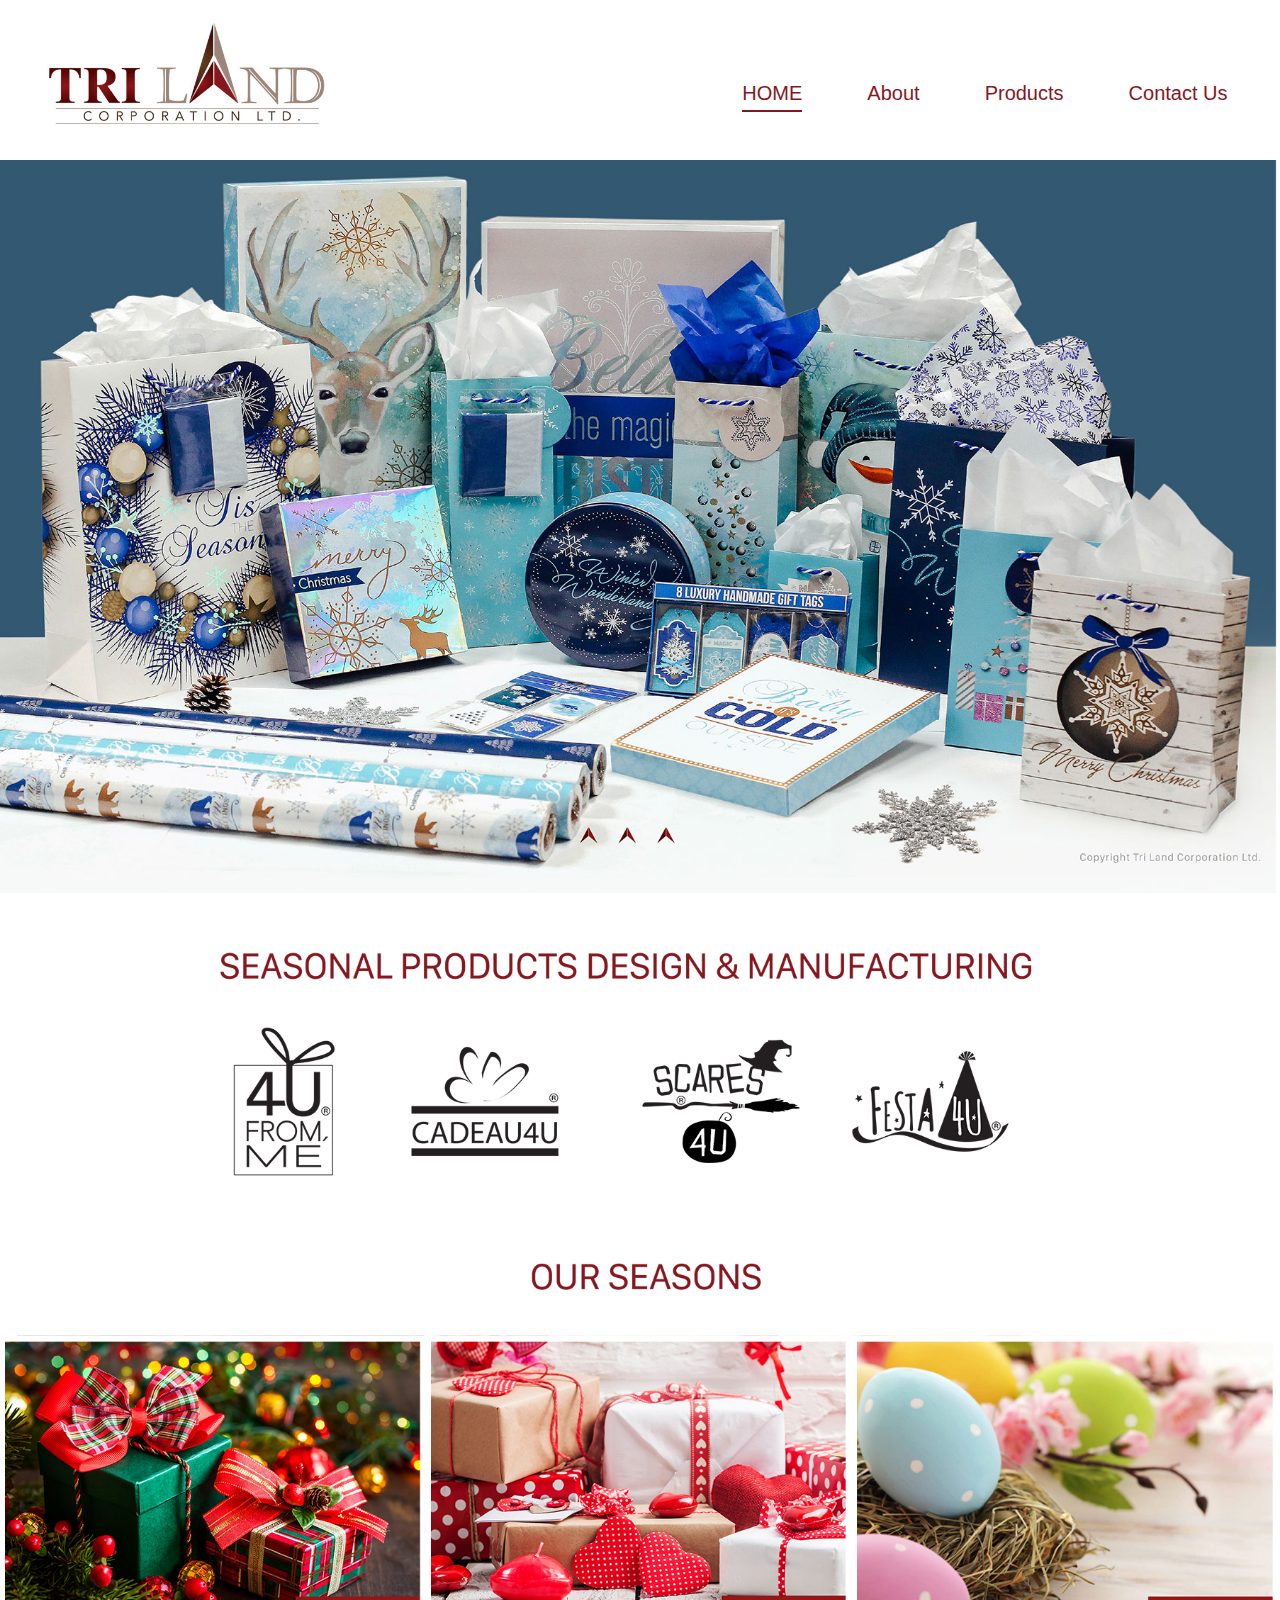
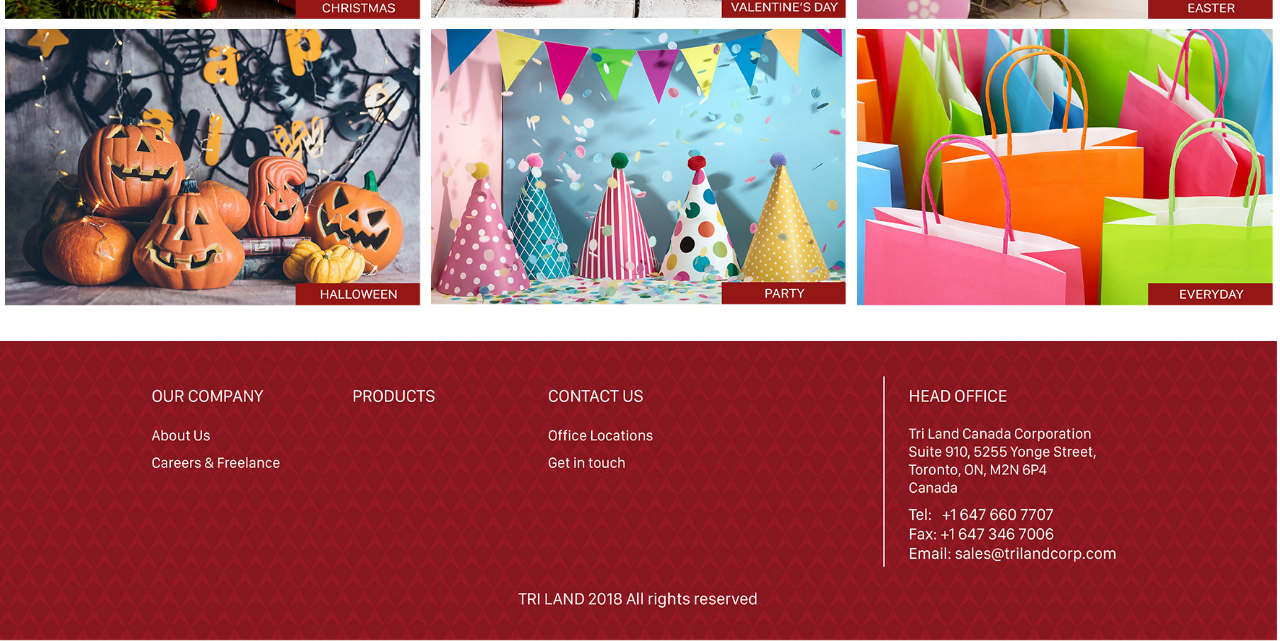
<file: triLand/index.html>
<!DOCTYPE html>
<html lang="en">
<head>
    <meta charset="UTF-8">
    <title>home</title>
    <link type="text/css" href="assets/css/base.css" rel="stylesheet">
    <link type="text/css" href="assets/css/main.css" rel="stylesheet">
</head>
<body>

<div class="header">
    <div class="mw clearfix">

        <img src="assets/img/logo.jpg" />

        <div class="right">
            <a href="index.html" class="active"><span>HOME</span></a>
            <a href="about.html"><span>About</span></a>
            <a href="products.html"><span>Products</span></a>
            <a href="contact.html"><span>Contact Us</span></a>
        </div>

    </div>
</div>

<div class="main">

         <img class="full-img" src="assets/img/home_09.jpg"/>



        <img class="full-img" src="assets/img/home_12.png"/>


    <ul class="season-list clearfix">

        <li>
            <img src="assets/img/season%20(1).png"/>
        </li>
        <li>
            <img src="assets/img/season%20(2).png"/>
        </li>
        <li>
            <img src="assets/img/season%20(3).png"/>
        </li>
        <li>
            <img src="assets/img/season%20(4).png"/>
        </li>
        <li>
            <img src="assets/img/season%20(5).png"/>
        </li>
        <li>
            <img src="assets/img/season%20(6).png"/>
        </li>


   </ul>


</div>

<div class="footer">

    <img class="full-img" src="assets/img/home_18.jpg"/>

</div>

<script src="assets/lib/jquery.js"></script>

</body>
</html>
</file>
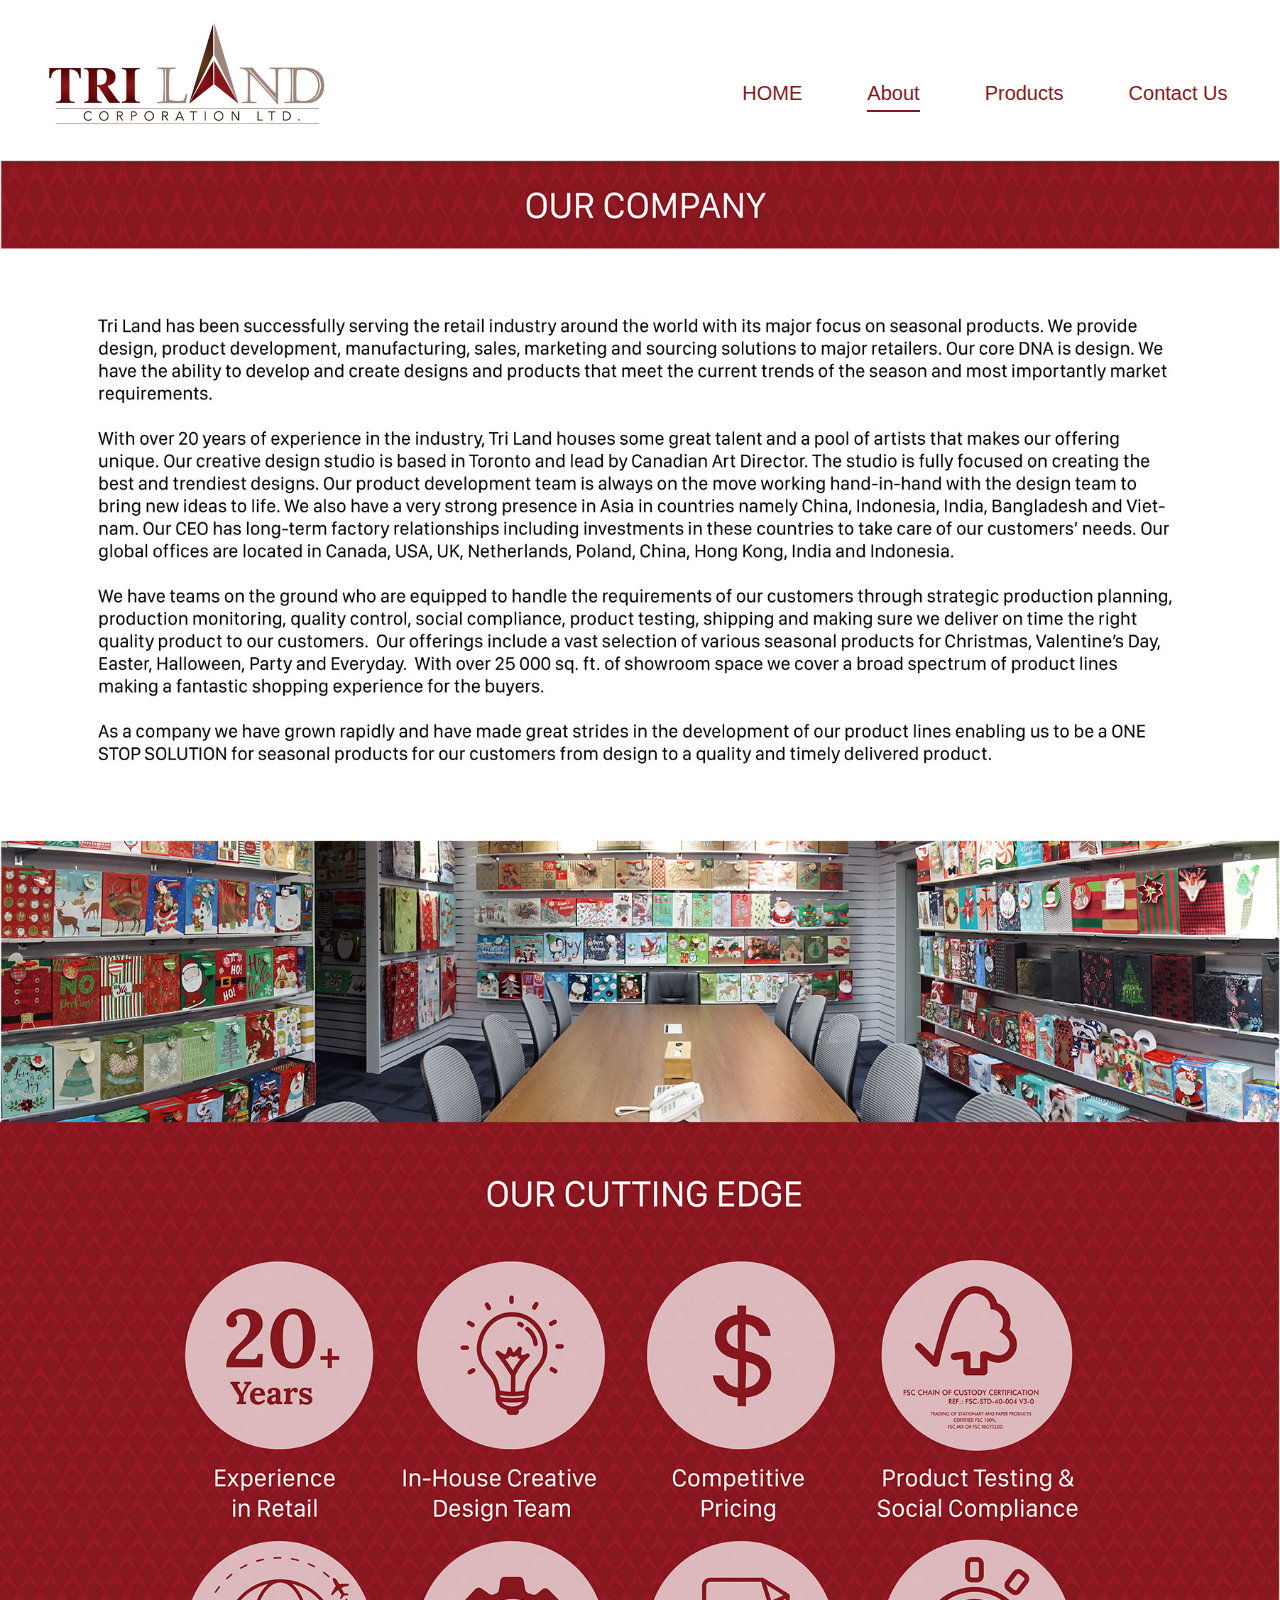
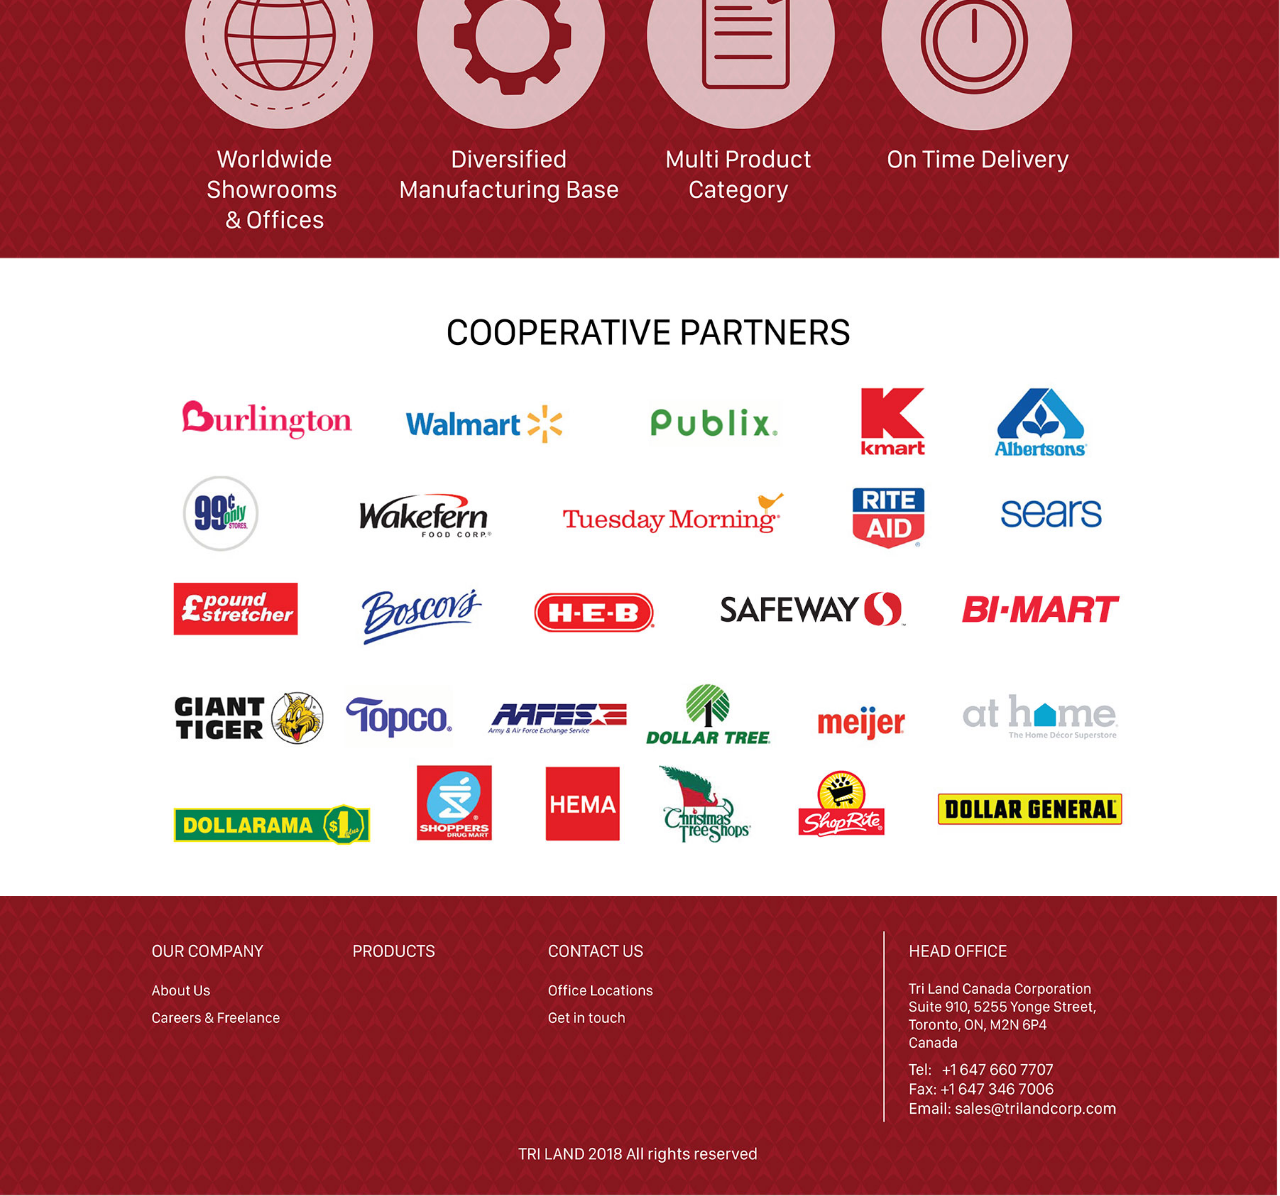
<file: triLand/about.html>
<!DOCTYPE html>
<html lang="en">
<head>
    <meta charset="UTF-8">
    <title>about</title>
    <link type="text/css" href="assets/css/base.css" rel="stylesheet">
    <link type="text/css" href="assets/css/main.css" rel="stylesheet">
</head>
<body>

<div class="header">
    <div class="mw clearfix">

        <img src="assets/img/logo.jpg" />

        <div class="right">
            <a href="index.html"><span>HOME</span></a>
            <a href="about.html" class="active"><span>About</span></a>
            <a href="products.html"><span>Products</span></a>
            <a href="contact.html"><span>Contact Us</span></a>
        </div>

    </div>
</div>

<div class="main">

         <img class="full-img" src="assets/img/company_05.jpg"/>

        <img class="full-img" src="assets/img/company_08.jpg"/>

        <img class="full-img" src="assets/img/company_11.jpg"/>


</div>

<div class="footer">

    <img class="full-img" src="assets/img/home_18.jpg"/>

</div>

<script src="assets/lib/jquery.js"></script>

</body>
</html>
</file>
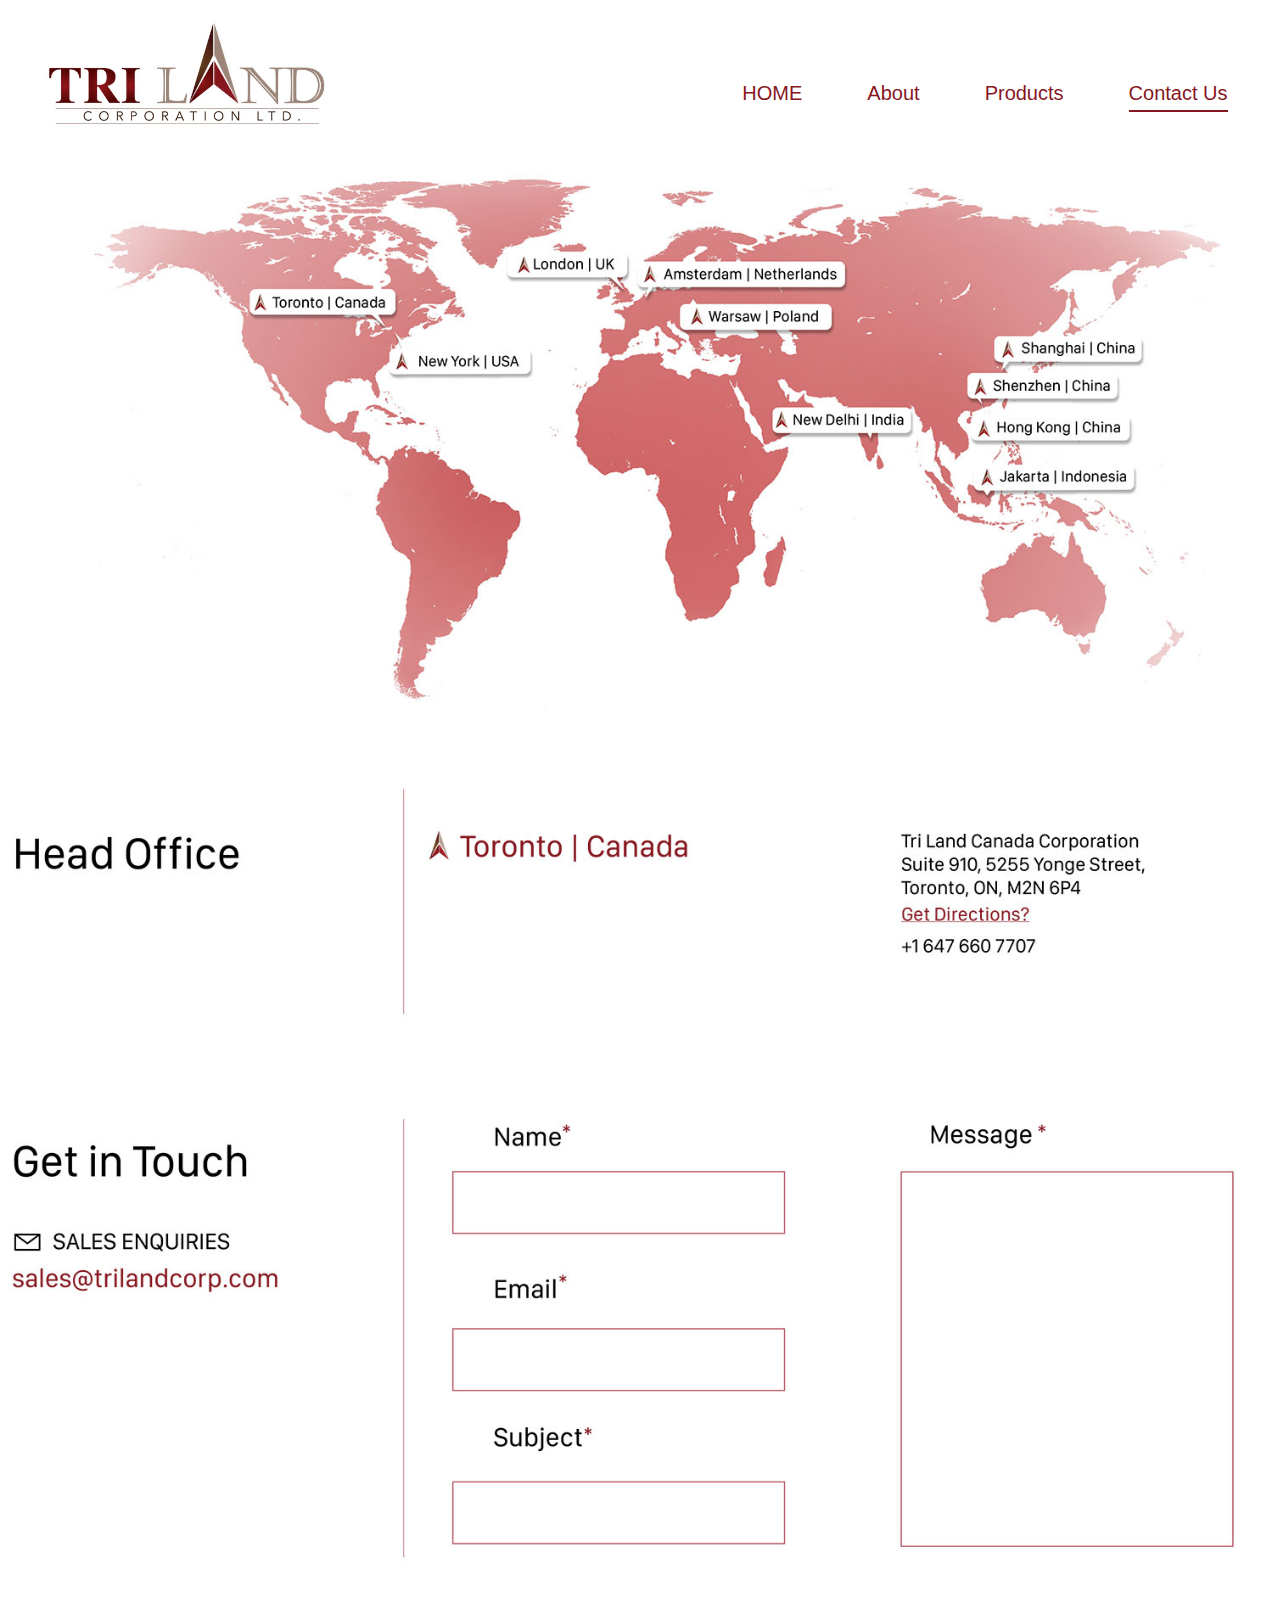
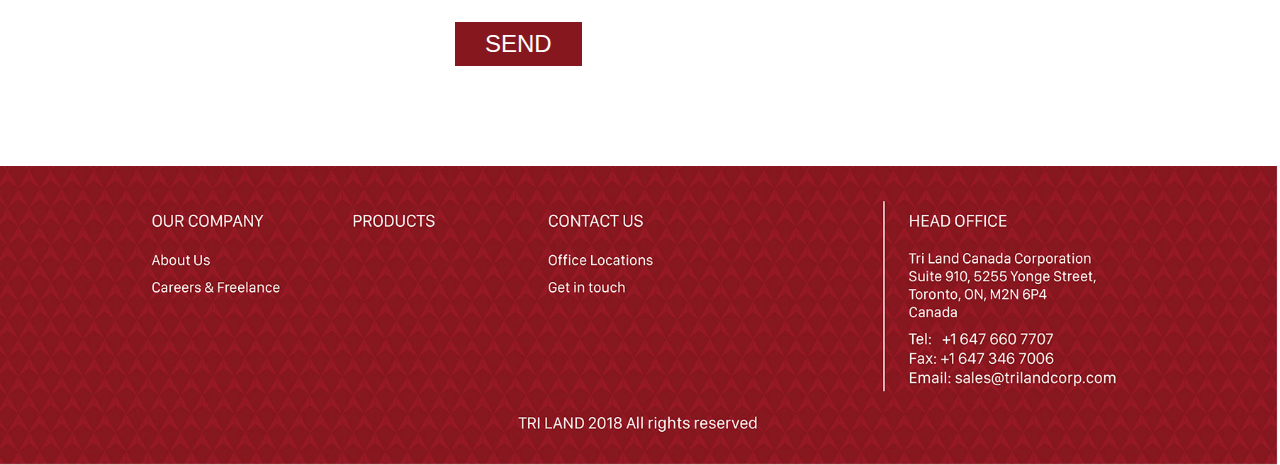
<file: triLand/contact.html>
<!DOCTYPE html>
<html lang="en">
<head>
    <meta charset="UTF-8">
    <title>contact</title>
    <link type="text/css" href="assets/css/base.css" rel="stylesheet">
    <link type="text/css" href="assets/css/main.css" rel="stylesheet">
</head>
<body>

<div class="header">
    <div class="mw clearfix">

        <img src="assets/img/logo.jpg" />

        <div class="right">
            <a href="index.html"><span>HOME</span></a>
            <a href="about.html"><span>About</span></a>
            <a href="products.html"><span>Products</span></a>
            <a href="contact.html" class="active"><span>Contact Us</span></a>
        </div>

    </div>
</div>

<div class="main">

    <div class="mw" style="width:1300px;">

        <img class="full-img" src="assets/img/contact_05.jpg"/>
        <img class="full-img" src="assets/img/contact_08.jpg"/>

        <div style="position: relative;">
            <img class="full-img" src="assets/img/contact_11.jpg"/>

            <div class="form-col">
                <div><input type="text"></div>

                <div><input type="text"></div>

                <div><input type="text"></div>

            </div>

            <div class="message-col">
                <textarea></textarea>
            </div>


            <button class="send-btn" type="button">SEND</button>

        </div>


    </div>



</div>

<div class="footer">

    <img class="full-img" src="assets/img/home_18.jpg"/>

</div>

<script src="assets/lib/jquery.js"></script>

</body>
</html>
</file>
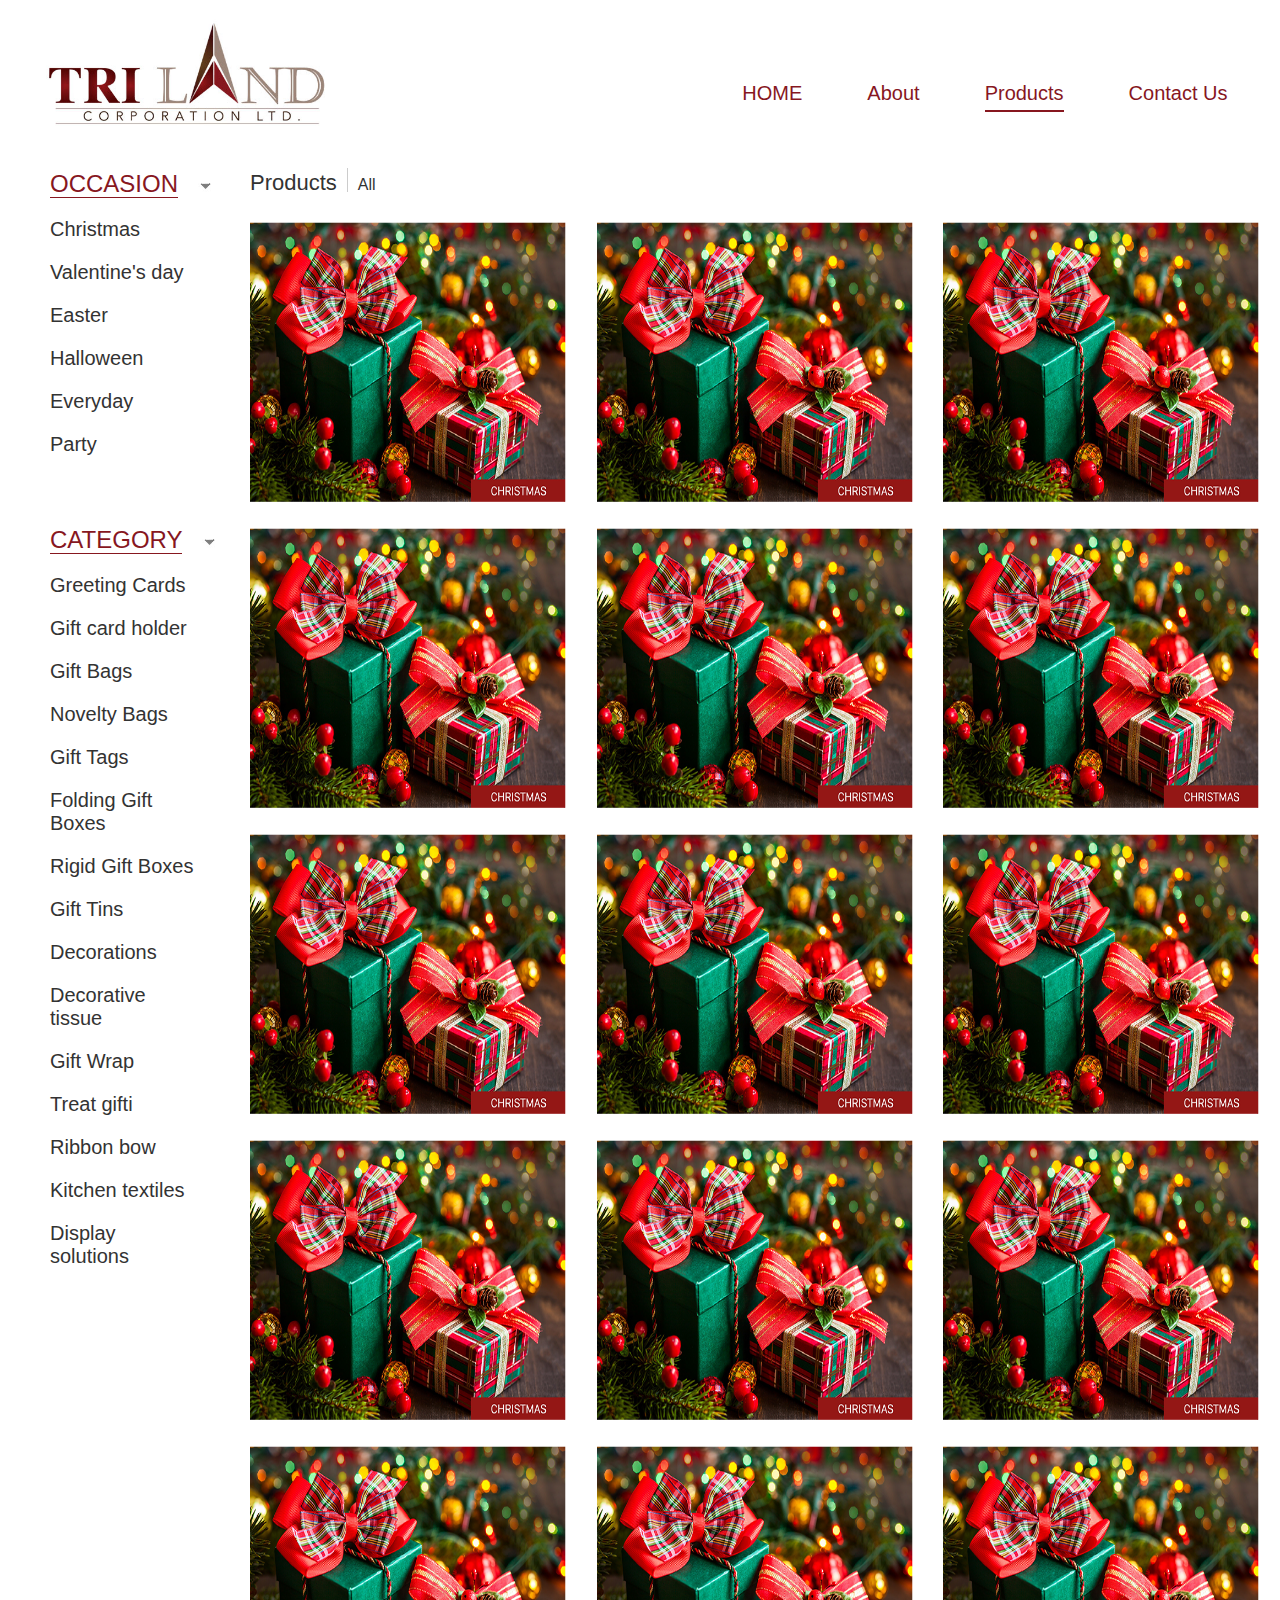
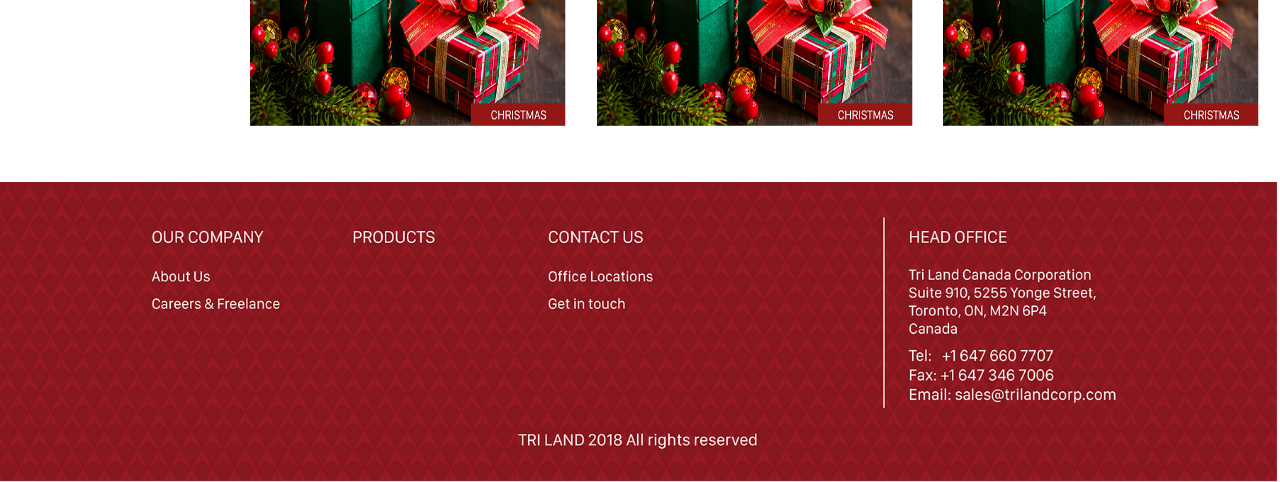
<file: triLand/products.html>
<!DOCTYPE html>
<html lang="en">
<head>
    <meta charset="UTF-8">
    <title>product</title>
    <link type="text/css" href="assets/css/base.css" rel="stylesheet">
    <link type="text/css" href="assets/css/main.css" rel="stylesheet">
</head>
<body>

<div class="header">
    <div class="mw clearfix">

        <img src="assets/img/logo.jpg" />

        <div class="right">
            <a href="index.html"><span>HOME</span></a>
            <a href="about.html"><span>About</span></a>
            <a href="products.html" class="active"><span>Products</span></a>
            <a href="contact.html"><span>Contact Us</span></a>
        </div>

    </div>
</div>

<div class="main">

    <div class="mw product-col clearfix">

        <div class="left-col">

        <div class="parent-list">
            <div class="top"><span>OCCASION</span><img src="assets/img/jiantou.jpg"/></div>
            <div class="child-list">
                <a href="###">Christmas</a>
                <a href="###">Valentine's day</a>
                <a href="###">Easter</a>
                <a href="###">Halloween</a>
                <a href="###">Everyday</a>
                <a href="###">Party</a>
            </div>
        </div>

        <div class="parent-list">
            <div class="top"><span>CATEGORY</span><img src="assets/img/jiantou.jpg"/></div>
            <div class="child-list">
                <a href="###">Greeting Cards</a>
                <a href="###">Gift card holder</a>
                <a href="###">Gift Bags</a>
                <a href="###">Novelty Bags</a>
                <a href="###">Gift Tags</a>
                <a href="###">Folding Gift Boxes</a>

                <a href="###">Rigid Gift Boxes</a>
                <a href="###">Gift Tins</a>
                <a href="###">Decorations</a>
                <a href="###">Decorative tissue</a>
                <a href="###">Gift Wrap</a>
                <a href="###">Treat gifti</a>

                <a href="###">Ribbon bow</a>
                <a href="###">Kitchen textiles</a>
                <a href="###">Display solutions</a>

            </div>
        </div>

        </div>

        <div class="right-col">

            <div class="title-col">
                <span class="first">Products</span><span class="line"></span><span class="second">All</span>
            </div>

            <ul>
                <li><img src="assets/img/season%20(1).png"/></li>
                <li><img src="assets/img/season%20(1).png"/></li>
                <li><img src="assets/img/season%20(1).png"/></li>
                <li><img src="assets/img/season%20(1).png"/></li>
                <li><img src="assets/img/season%20(1).png"/></li>
                <li><img src="assets/img/season%20(1).png"/></li>
                <li><img src="assets/img/season%20(1).png"/></li>
                <li><img src="assets/img/season%20(1).png"/></li>
                <li><img src="assets/img/season%20(1).png"/></li>
                <li><img src="assets/img/season%20(1).png"/></li>
                <li><img src="assets/img/season%20(1).png"/></li>
                <li><img src="assets/img/season%20(1).png"/></li>
                <li><img src="assets/img/season%20(1).png"/></li>
                <li><img src="assets/img/season%20(1).png"/></li>
                <li><img src="assets/img/season%20(1).png"/></li>
            </ul>

        </div>


    </div>


</div>

<div class="footer">

    <img class="full-img" src="assets/img/home_18.jpg"/>

</div>

<script src="assets/lib/jquery.js"></script>

<script>

    $(".product-col .left-col .top").click(function()
    {
        $(this).next().toggle();
    });

</script>

</body>
</html>
</file>
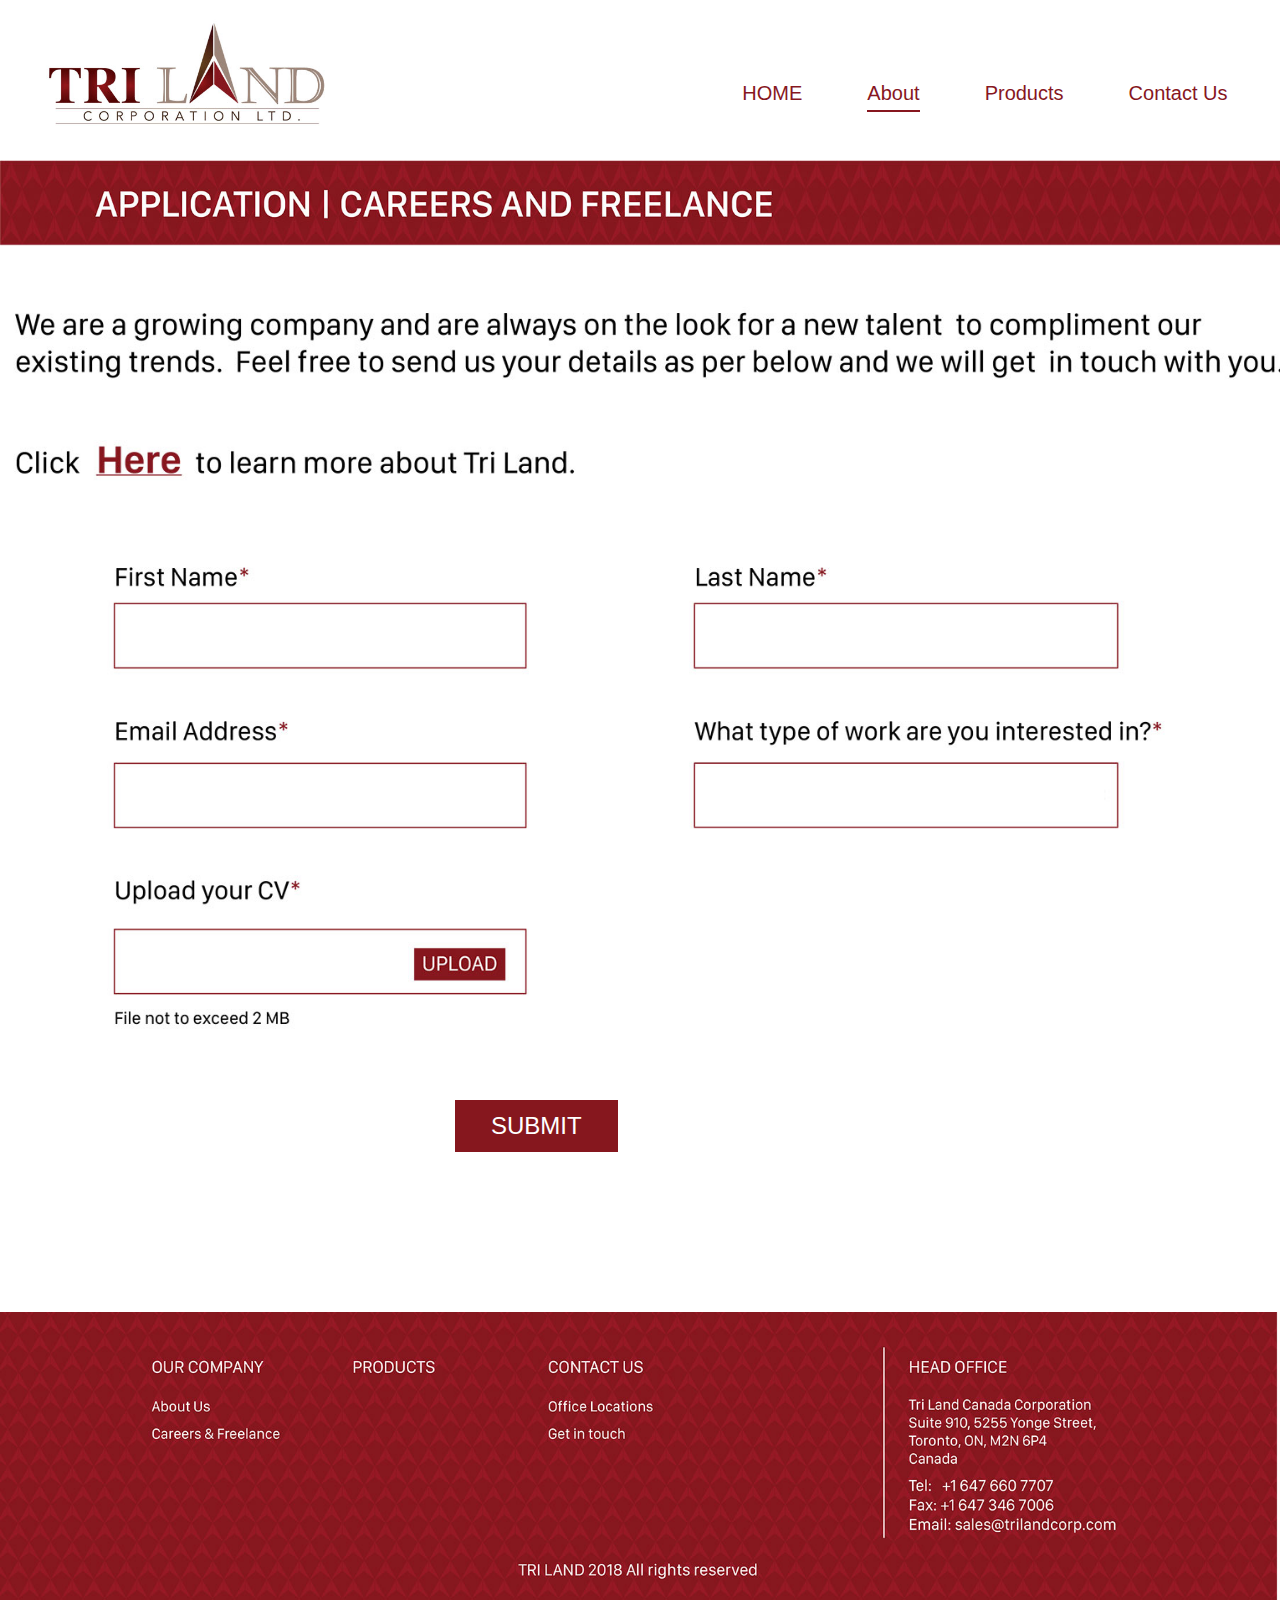
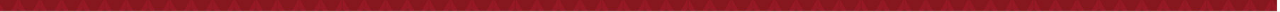
<file: triLand/submit.html>
<!DOCTYPE html>
<html lang="en">
<head>
    <meta charset="UTF-8">
    <title>contact</title>
    <link type="text/css" href="assets/css/base.css" rel="stylesheet">
    <link type="text/css" href="assets/css/main.css" rel="stylesheet">
</head>
<body>

<div class="header">
    <div class="mw clearfix">

        <img src="assets/img/logo.jpg" />

        <div class="right">
            <a href="index.html"><span>HOME</span></a>
            <a href="about.html" class="active"><span>About</span></a>
            <a href="products.html"><span>Products</span></a>
            <a href="contact.html"><span>Contact Us</span></a>
        </div>

    </div>
</div>

<div class="main">


    <img class="full-img" src="assets/img/submitFormTop.jpg"/>

    <div class="mw" style="width:1300px;position: relative;">

        <a href="###" class="here">Here</a>


        <img class="full-img" src="assets/img/submitForm.jpg"/>

        <div class="submit-form">

            <div class="submit-form-row">

                <input type="text"/>
                <input type="text"/>

            </div>

            <div class="submit-form-row">

                <input type="text"/>
                <input type="number"/>

            </div>

            <div class="submit-form-row">

                <span class="upload">

                <input readonly type="text"/>

                <span class="upload-col">
                <input type="file"/>
                </span>

                </span>

            </div>


        </div>


        <button type="button" class="send-btn submit-btn">SUBMIT</button>


    </div>



</div>

<div class="footer">

    <img class="full-img" src="assets/img/home_18.jpg"/>

</div>

<script src="assets/lib/jquery.js"></script>

<script>


    $(".upload-col input[type=file]").change(function()
    {

        $(this).parent().prev().val($(this).val());

    });




</script>

</body>
</html>
</file>
<file: triLand/assets/css/main.css>
.full-img{display: block;width:100%;}
.season-list li{width:33.3%;float:left;box-sizing: border-box;padding:5px 5px;}
.season-list li img{width:100%;cursor: pointer;}

.product-col{font-family: Arial;width:1300px;}
.product-col .left-col{width:200px;float:left;font-size:20px;padding-left:50px;box-sizing: border-box;}
.product-col .left-col .parent-list{margin-bottom:50px;}
.product-col .left-col a{display: block;padding:10px 0;}
.product-col .right-col{width:1100px;box-sizing: border-box;padding-left:50px;float:left;}
.product-col .right-col .title-col{padding:10px 0 26px 0;}
.product-col .right-col .title-col .first{font-size:22px;display: inline-block;vertical-align: middle;padding-right:10px;}
.product-col .right-col .title-col .line{width:1px;background: #ccc;height:24px;display: inline-block;vertical-align: middle;position: relative;top:-3px;}
.product-col .right-col .title-col .second{display: inline-block;vertical-align: middle;padding-left:10px;font-size:16px;position: relative;top:2px;}
.product-col .right-col ul{width:100%;}
.product-col .right-col ul li{width:33%;float:left;box-sizing: border-box;margin-bottom:26px;}
.product-col .right-col ul li img{width:100%;display: block;width:316px;height:280px;}
.product-col .left-col .top{color:#87171f;font-size:24px;padding:10px 0;cursor: pointer;}
.product-col .left-col .top img{width:15px;position: relative;left:20px;}
.product-col .left-col .top span{border-bottom:1px solid #87171f;}

.send-btn{background: #86171e;color:#fff;font-size:24px;border:0;padding:8px 30px;cursor: pointer;margin:30px 0 100px 455px;display: block;}
.send-btn:hover{background:#721118;}

.form-col{position: absolute;width:300px;top:100px;left:465px;}
.form-col div{margin: 36px 0 116px 0;}
.form-col div input{line-height:40px;width:300px;border:0;font-size:20px;}
.message-col{width:300px;position: absolute;left:910px;top:136px;}
.message-col textarea{height:356px;width:310px;resize: none;border:0;background: transparent;font-size:20px;}

.here{display: inline-block;cursor: pointer;width:100px;height:30px;font-size:0;position: absolute;left:90px;top:200px;}

.submit-btn{padding:12px 36px;margin-bottom:160px;}

.submit-form{width:1300px;position: absolute;left:0;top:366px;}
.submit-form input{height:40px;width:400px;margin:0 56px 0 120px;background: transparent;border:0;font-size:18px;}
.submit-form .submit-form-row{margin-bottom:120px;position: relative;}
.upload{position: relative;}
.upload-col{width:160px;height:60px;overflow: hidden;display: inline-block;position: absolute;right:60px;top:-10px;z-index:10;}
.submit-form .upload-col input[type=file]{height:80px;margin:0;opacity: 0;}
.submit-form .upload input[type=text]{margin-top:10px;}
</file>
<file: triLand/assets/css/base.css>
/*reset.css*/
html{color: #000;background: #fff;overflow-y: scroll;-webkit-text-size-adjust: 100%;-ms-text-size-adjust: 100%;}
html *{outline: 0;-webkit-text-size-adjust: none;-webkit-tap-highlight-color: rgba(0,0,0,0)}
html,body{width:100%;font-family: sans-serif;font-size:0.14rem;}
body,div,dl,dt,dd,ul,ol,li,h1,h2,h3,h4,h5,h6,pre,code,form,fieldset,legend,input,textarea,p,blockquote,th,td,hr,button,article,aside,details,figcaption,figure,footer,header,hgroup,menu,nav,section{margin: 0;padding: 0}
input,select,textarea{font-size: 100%}
table{border-collapse: collapse;border-spacing: 0}
fieldset,img{border: 0}
abbr,acronym{border: 0;font-variant: normal}
del{text-decoration: line-through}
address,caption,cite,code,dfn,em,th,var{font-style: normal;font-weight: 500}
ol,ul{list-style: none}
caption,th{text-align: left}
h1,h2,h3,h4,h5,h6{font-size: 100%;font-weight: 500}
q:before,q:after{content: ''}
sub,sup{font-size: 75%;line-height: 0;position: relative;vertical-align: baseline}
sup{top: -.5em}
sub{bottom: -.25em}
a:hover{text-decoration: none;}
ins,a{text-decoration: none}

/*common.css*/
html{width:100%;height:100%;}
body{min-height:100%;color:#333333;min-width:1235px;font-family:Arial Helvetica;}
a{color:#333;}
.fl{float: left}
.fr{float: right}
.hide{display: none;}
.show{display: block;}
.clearfix:after{content:'';display:block;height:0;clear:both}
.clearfix{zoom:1}
.col-33{width:33%;float: left;}

.row{display: block;width:100%;display:flex;flex-flow:row;display: -webkit-box;display: -webkit-flex;box-sizing: border-box;}
.col{-webkit-box-flex: 1;-webkit-flex: 1;flex: 1;display: block;width: 100%;box-sizing: border-box;text-align: center;}
.orange{color:#ff6600!important;}

.mw{width:1235px;margin:0 auto;position:relative;}

.header{height:160px;font-size:20px;overflow:hidden;}
.header img{margin-top:10px;width:325px;}
.header .right{float:right;margin-top:60px;}
.header .right a{display: inline-block;padding:20px 30px;position:relative;color:#87171f;font-family: Arial;}
.header .right a span{display: inline-block;padding:2px 0 5px 0;text-align:center;}
.header .right a span:hover{border-bottom:2px solid #87171f;}
.header .right a.active span{border-bottom:2px solid #87171f;}
.footer{margin-top:30px;}
</file>
